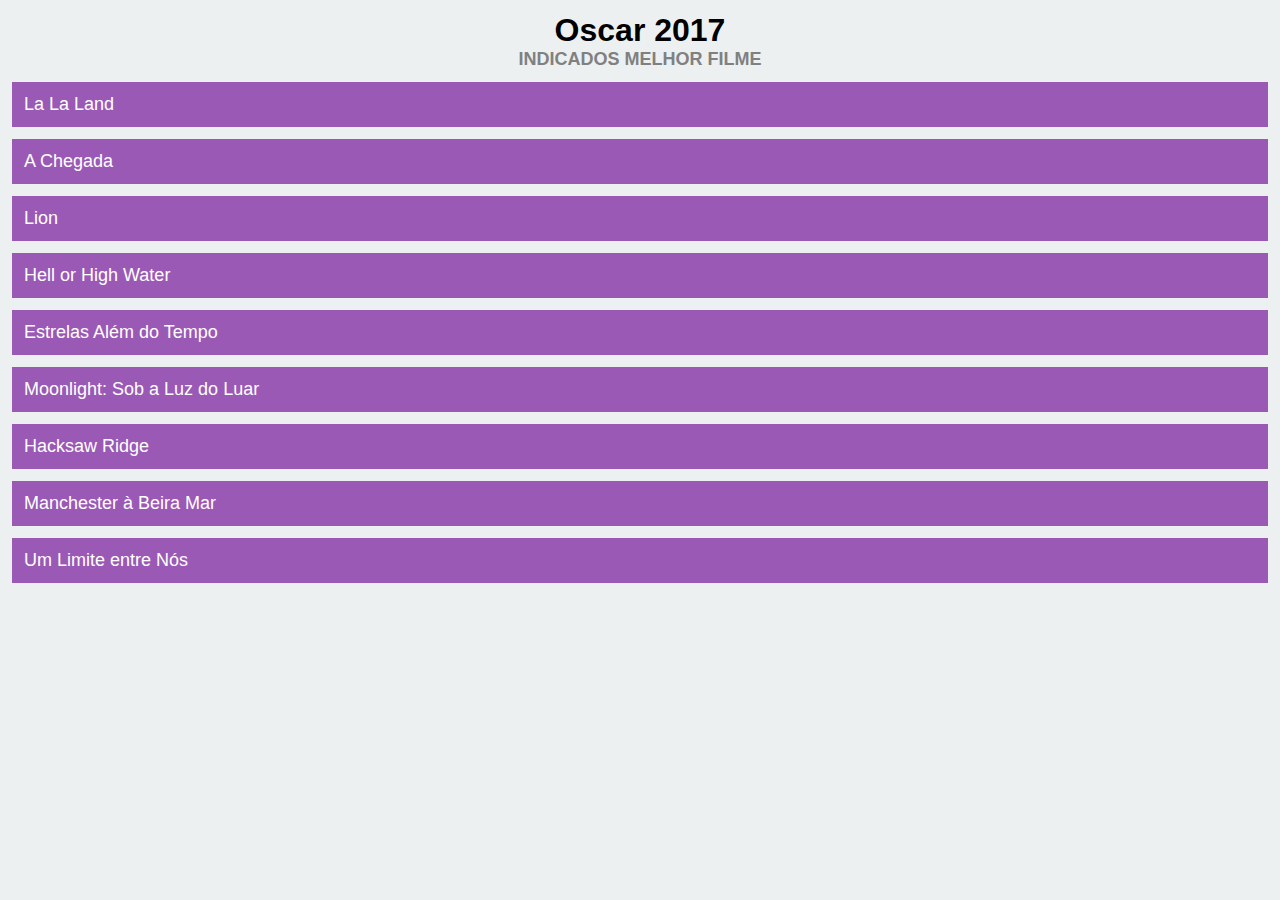
<file: proj001/index.html>
<!DOCTYPE html>
<html lang="pt-br">
<head>
    <meta charset="UTF-8">
    <meta name="viewport" content="width=device-width, initial-scale=1.0">
    <meta http-equiv="X-UA-Compatible" content="ie=edge">
    <title>Projeto 001 - Oscar 2017</title>
    <link rel="stylesheet" href="estilo.css">
</head>
<body>
    <h1>Oscar 2017</h1>
    <h2>Indicados Melhor Filme</h2>

    <ul>
        <li>La La Land</li>
        <li>A Chegada</li>
        <li>Lion</li>
        <li>Hell or High Water</li>
        <li>Estrelas Além do Tempo</li>
        <li>Moonlight: Sob a Luz do Luar</li>
        <li>Hacksaw Ridge</li>
        <li>Manchester à Beira Mar</li>
        <li>Um Limite entre Nós</li>
    </ul>
    


</body>
</html>
</file>
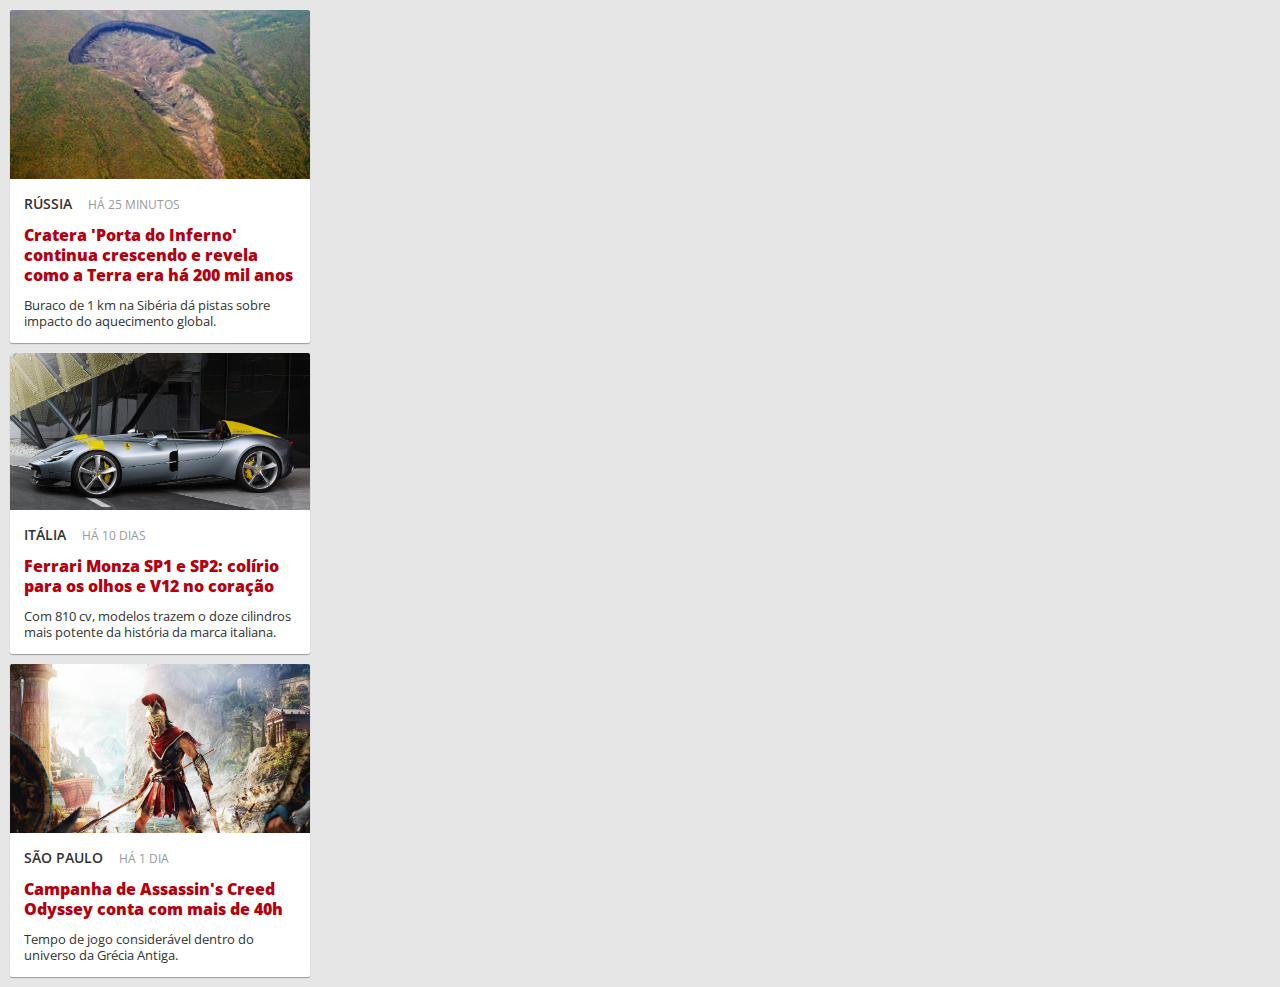
<file: proj002/index.html>
<!DOCTYPE html>
<html lang="pt-br">

<head>
    <meta charset="UTF-8">
    <meta name="viewport" content="width=device-width, initial-scale=1.0">
    <meta http-equiv="X-UA-Compatible" content="ie=edge">
    <title>Projeto 002 - Notícias</title>
    <link rel="stylesheet" href="estilo.css">
    <link href="https://fonts.googleapis.com/css?family=Open+Sans" rel="stylesheet">
</head>

<body>
    <!--Notícia da Cratera-->
    <div class="card">
        <a href="http://bit.ly/pm-proj002-noticia">
            <img src="cratera.jpg" 
            alt="Foto da cratera Porta do Inferno">
        </a>
        <div class="textos">
            <span class="local">
                Rússia
            </span>
            <span class="tempo">
                Há 25 minutos
            </span>
            <h2>
                <a href="http://bit.ly/pm-proj002-noticia">
                Cratera 'Porta do Inferno' continua
                crescendo e revela como a Terra
                era há 200 mil anos
                </a>
            </h2>
            <p>Buraco de 1 km na Sibéria
                dá pistas sobre impacto do
                aquecimento global.
            </p>
        </div>
    </div>
    <!--Notícia adicional 1 - Ferrari Monza-->
    <div class="card">
        <a href="https://quatrorodas.abril.com.br/noticias/ferrari-monza-sp1-e-sp2-colirio-para-os-olhos-e-v12-no-coracao/">
            <img src="Ferrari.jpg" 
            alt="Foto da Ferrari Monza SP1">
        </a>
        <div class="textos">
            <span class="local">
                Itália
            </span>
            <span class="tempo">
                Há 10 dias
            </span>
            <h2>
                <a href="https://quatrorodas.abril.com.br/noticias/ferrari-monza-sp1-e-sp2-colirio-para-os-olhos-e-v12-no-coracao/">
                Ferrari Monza SP1 e SP2: colírio para os olhos e
                V12 no coração
                </a>
            </h2>
            <p>Com 810 cv, modelos trazem o doze cilindros mais
                potente da história da marca italiana.
            </p>
        </div>
    </div>

    <!--Notícia adicional 2 - Assassin's Creed Odyssey-->
    <div class="card">
        <a href="https://www.meups4.com.br/noticias/campanha-de-assassins-creed-odyssey-conta-com-mais-de-40h/">
            <img src="Jogo.jpg" 
            alt="Foto do jogo Assassin's Creed Odyssey">
        </a>
        <div class="textos">
            <span class="local">
                São Paulo
            </span>
            <span class="tempo">
                Há 1 dia
            </span>
            <h2>
                <a href="https://www.meups4.com.br/noticias/campanha-de-assassins-creed-odyssey-conta-com-mais-de-40h/">
                Campanha de Assassin's Creed Odyssey conta com
                mais de 40h
                </a>
            </h2>
            <p>Tempo de jogo considerável dentro do universo da
                Grécia Antiga.
            </p>
        </div>
    </div>

</body>

</html>
</file>
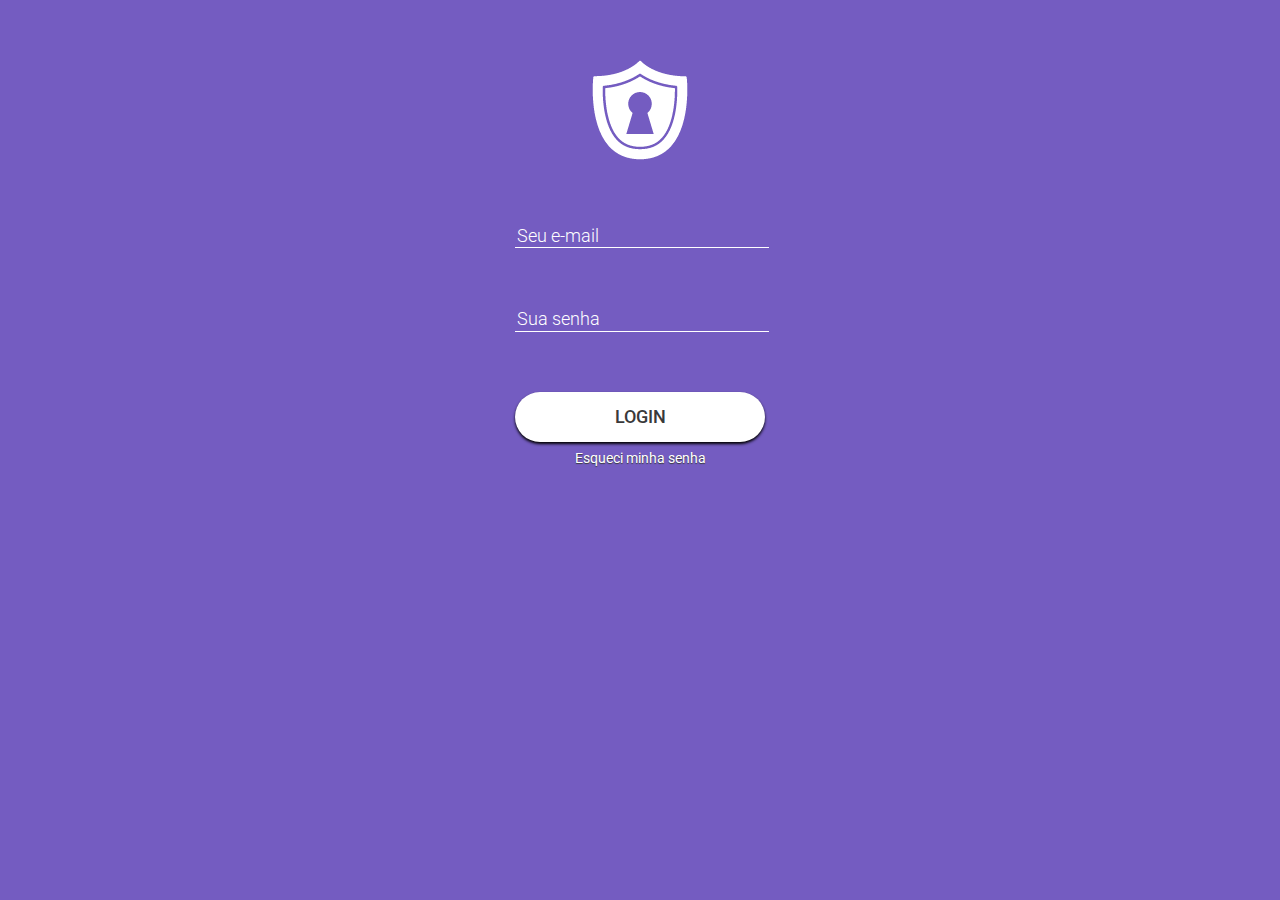
<file: proj003/index.html>
<!DOCTYPE html>
<html lang="pt-br">

<head>
    <meta charset="UTF-8">
    <meta name="viewport" content="width=device-width, initial-scale=1.0">
    <meta http-equiv="X-UA-Compatible" content="ie=edge">
    <title>Projeto 003 - Login</title>
    <link rel="stylesheet" href="normalize.css">
    <link rel="stylesheet" href="estilo.css">
    <link href="https://fonts.googleapis.com/css?family=Roboto:300,400,500" rel="stylesheet">
</head>

<body>
    <div class="logincard">
        <div class="imagemLogo"><img src="logo.png" alt="Imagem do Logo"></div>
        <form action="">
            <input type="email" placeholder="Seu e-mail" id="emailAddress" required>
            <input type="password" placeholder="Sua senha" id="" required>
            <button>Login</button>
        </form>
        <a href="senha.html">Esqueci minha senha</a>
    </div>

</body>


</html>
</file>
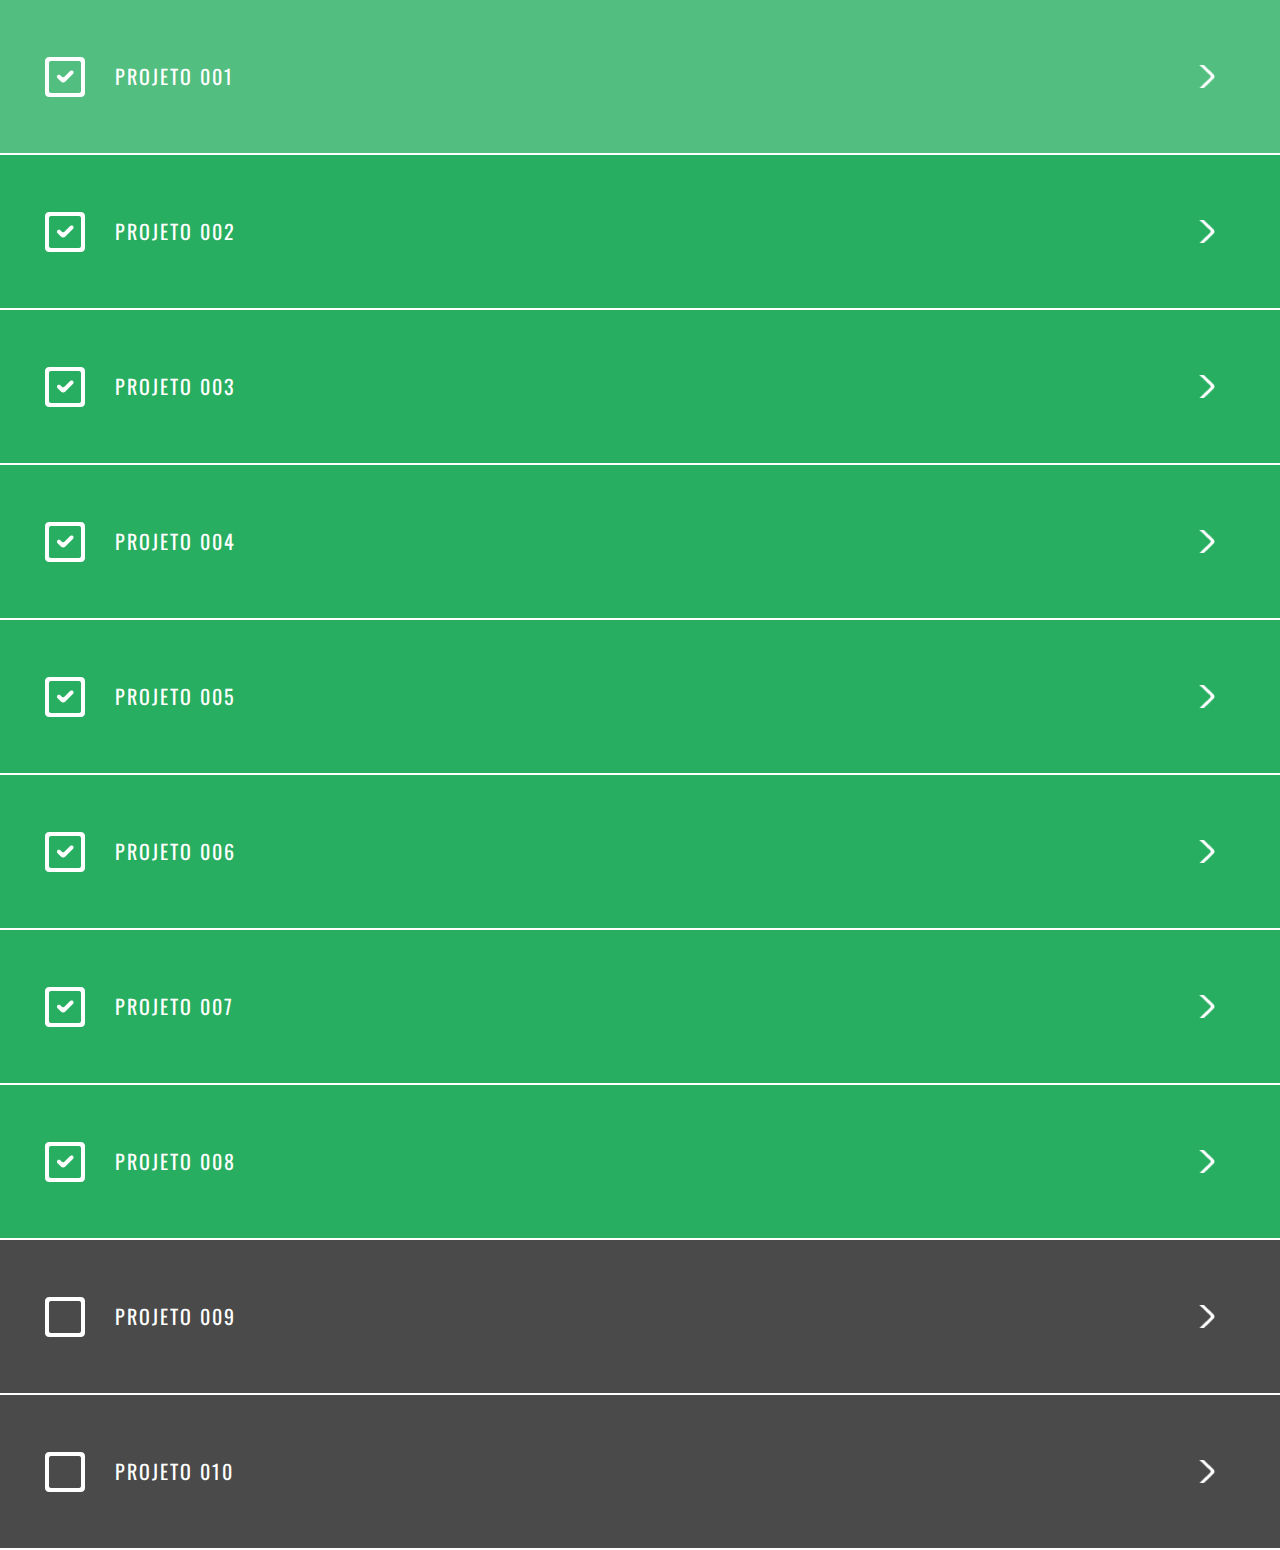
<file: proj004/index.html>
<!DOCTYPE html>
<html lang="pt-br">
<head>
    <meta charset="UTF-8">
    <meta name="viewport" content="width=device-width, initial-scale=1.0">
    <meta http-equiv="X-UA-Compatible" content="ie=edge">
    <title>Projeto 004</title>
    <link rel="stylesheet" href="normalize.css">
    <link rel="stylesheet" href="estilo.css">
    <link href="https://fonts.googleapis.com/css?family=Oswald:500" rel="stylesheet">
</head>
<body>
    <ul>
        <li class="proj_done"><a href="../proj001/">Projeto 001</a></li>
        <li class="proj_done"><a href="../proj002/">Projeto 002</a></li>
        <li class="proj_done"><a href="../proj003/">Projeto 003</a></li>
        <li class="proj_done"><a href="../proj004/">Projeto 004</a></li>
        <li class="proj_done"><a href="../proj005/">Projeto 005</a></li>
        <li class="proj_done"><a href="../proj006/">Projeto 006</a></li>
        <li class="proj_done"><a href="../proj007/">Projeto 007</a></li>
        <li class="proj_done"><a href="../proj008/">Projeto 008</a></li>
        <li><a href="../proj009/">Projeto 009</a></li>
        <li><a href="../proj010/">Projeto 010</a></li>
    </ul>
</body>
</html>
</file>
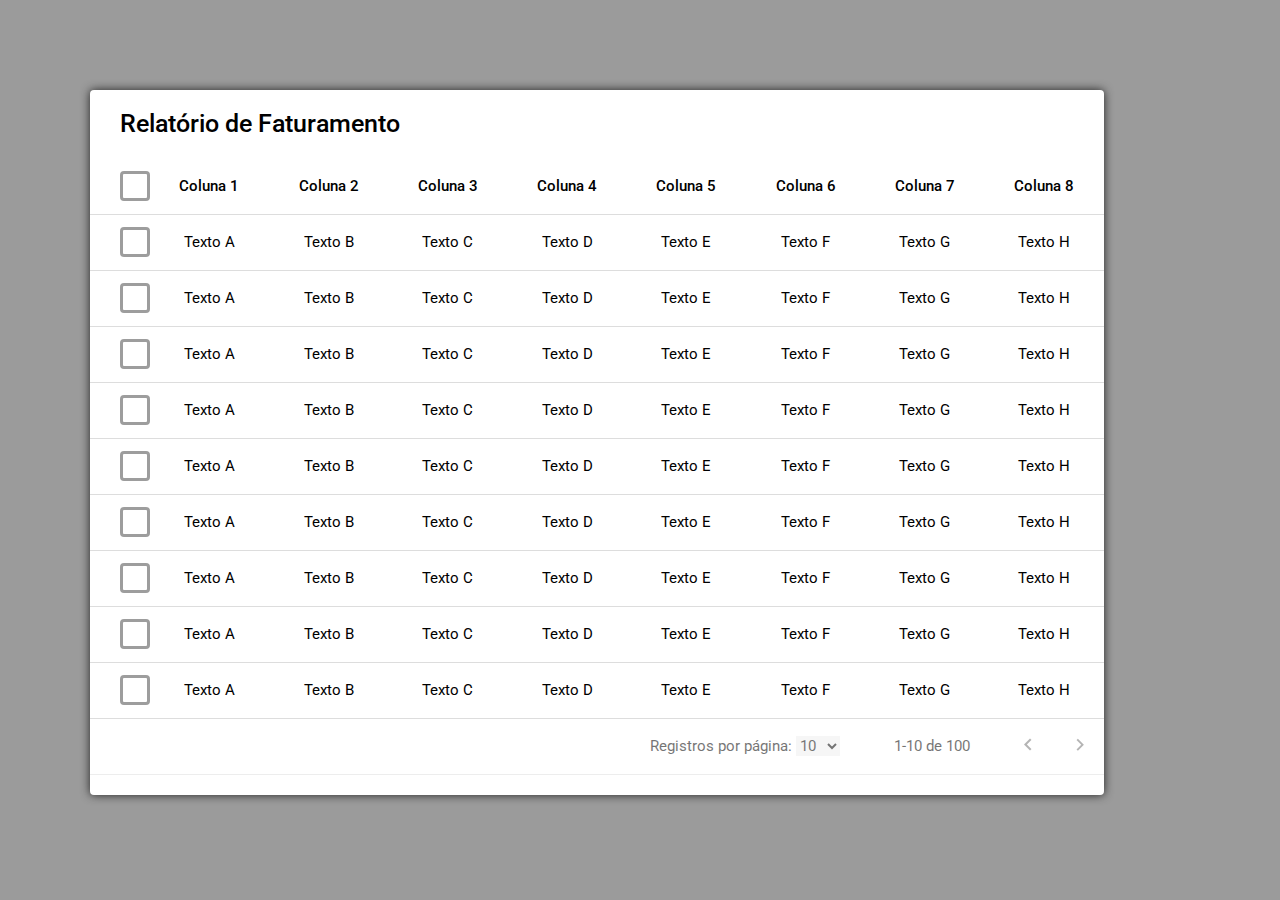
<file: proj005/index.html>
<!DOCTYPE html>
<html lang="pt-br">
<head>
    <meta charset="UTF-8">
    <meta name="viewport" content="width=device-width, initial-scale=1.0">
    <meta http-equiv="X-UA-Compatible" content="ie=edge">
    <title>Projeto 005 - Relatório de Faturamento</title>
    <link rel="stylesheet" href="normalize.css">
    <link rel="stylesheet" href="estilo.css">
    <link href="https://fonts.googleapis.com/css?family=Roboto:300,400,500" rel="stylesheet">
</head>
<body>
    <div class="card">
            <table id="t01">
                <caption>Relatório de Faturamento</caption>
                <thead>
                    <tr>
                        <th>
                            <label class="container">
                                <input type="checkbox">
                                <span class="mycheck"></span>
                            </label>
                        </th>
                        <th>Coluna 1</th>
                        <th>Coluna 2</th>
                        <th>Coluna 3</th>
                        <th>Coluna 4</th>
                        <th>Coluna 5</th>
                        <th>Coluna 6</th>
                        <th>Coluna 7</th>
                        <th>Coluna 8</th>
                    </tr>
                </thead>
                <tbody>
                    <tr>
                        <td class="">
                            <label class="container">
                                <input type="checkbox">
                                <span class="mycheck"></span>
                            </label>
                        </td>
                        <td>Texto A</td>
                        <td>Texto B</td>
                        <td>Texto C</td>
                        <td>Texto D</td>
                        <td>Texto E</td>
                        <td>Texto F</td>
                        <td>Texto G</td>
                        <td>Texto H</td>
                    </tr>
                    <tr>
                        <td>
                            <label class="container">
                                <input type="checkbox">
                                <span class="mycheck"></span>
                            </label>
                        </td>
                        <td>Texto A</td>
                        <td>Texto B</td>
                        <td>Texto C</td>
                        <td>Texto D</td>
                        <td>Texto E</td>
                        <td>Texto F</td>
                        <td>Texto G</td>
                        <td>Texto H</td>
                    </tr>
                    <tr>
                        <td>
                            <label class="container">
                                <input type="checkbox">
                                <span class="mycheck"></span>
                            </label>
                        </td>
                        <td>Texto A</td>
                        <td>Texto B</td>
                        <td>Texto C</td>
                        <td>Texto D</td>
                        <td>Texto E</td>
                        <td>Texto F</td>
                        <td>Texto G</td>
                        <td>Texto H</td>
                    </tr>
                    <tr>
                        <td>
                            <label class="container">
                                <input type="checkbox">
                                <span class="mycheck"></span>
                            </label>
                        </td>
                        <td>Texto A</td>
                        <td>Texto B</td>
                        <td>Texto C</td>
                        <td>Texto D</td>
                        <td>Texto E</td>
                        <td>Texto F</td>
                        <td>Texto G</td>
                        <td>Texto H</td>
                    </tr>
                    <tr>
                        <td>
                            <label class="container">
                                <input type="checkbox">
                                <span class="mycheck"></span>
                            </label>
                        </td>
                        <td>Texto A</td>
                        <td>Texto B</td>
                        <td>Texto C</td>
                        <td>Texto D</td>
                        <td>Texto E</td>
                        <td>Texto F</td>
                        <td>Texto G</td>
                        <td>Texto H</td>
                    </tr>
                    <tr>
                        <td>
                            <label class="container">
                                <input type="checkbox">
                                <span class="mycheck"></span>
                            </label>
                        </td>
                        <td>Texto A</td>
                        <td>Texto B</td>
                        <td>Texto C</td>
                        <td>Texto D</td>
                        <td>Texto E</td>
                        <td>Texto F</td>
                        <td>Texto G</td>
                        <td>Texto H</td>
                    </tr>
                    <tr>
                        <td>
                            <label class="container">
                                <input type="checkbox">
                                <span class="mycheck"></span>
                            </label>
                        </td>
                        <td>Texto A</td>
                        <td>Texto B</td>
                        <td>Texto C</td>
                        <td>Texto D</td>
                        <td>Texto E</td>
                        <td>Texto F</td>
                        <td>Texto G</td>
                        <td>Texto H</td>
                    </tr>
                    <tr>
                        <td>
                            <label class="container">
                                <input type="checkbox">
                                <span class="mycheck"></span>
                            </label>
                        </td>
                        <td>Texto A</td>
                        <td>Texto B</td>
                        <td>Texto C</td>
                        <td>Texto D</td>
                        <td>Texto E</td>
                        <td>Texto F</td>
                        <td>Texto G</td>
                        <td>Texto H</td>
                    </tr>
                    <tr>
                        <td>
                            <label class="container">
                                <input type="checkbox">
                                <span class="mycheck"></span>
                            </label>
                        </td>
                        <td>Texto A</td>
                        <td>Texto B</td>
                        <td>Texto C</td>
                        <td>Texto D</td>
                        <td>Texto E</td>
                        <td>Texto F</td>
                        <td>Texto G</td>
                        <td>Texto H</td>
                    </tr>
                </tbody>
                <tfoot>
                    <tr>
                        <td colspan="9">
                            Registros por página:
                            <select>
                                <option value="10">10</option>
                                <option value="20">20</option>
                                <option value="50">50</option>
                                <option value="100">100</option>
                            </select>
                            <span>1-10 de 100</span>
                            <a href="#"><img src="back.png"></a>
                            <a href="#"><img src="fw.png"></a>
                        </td>
                    </tr>    
                </tfoot> 
            </table>
    </div>
</body>
</html>
</file>
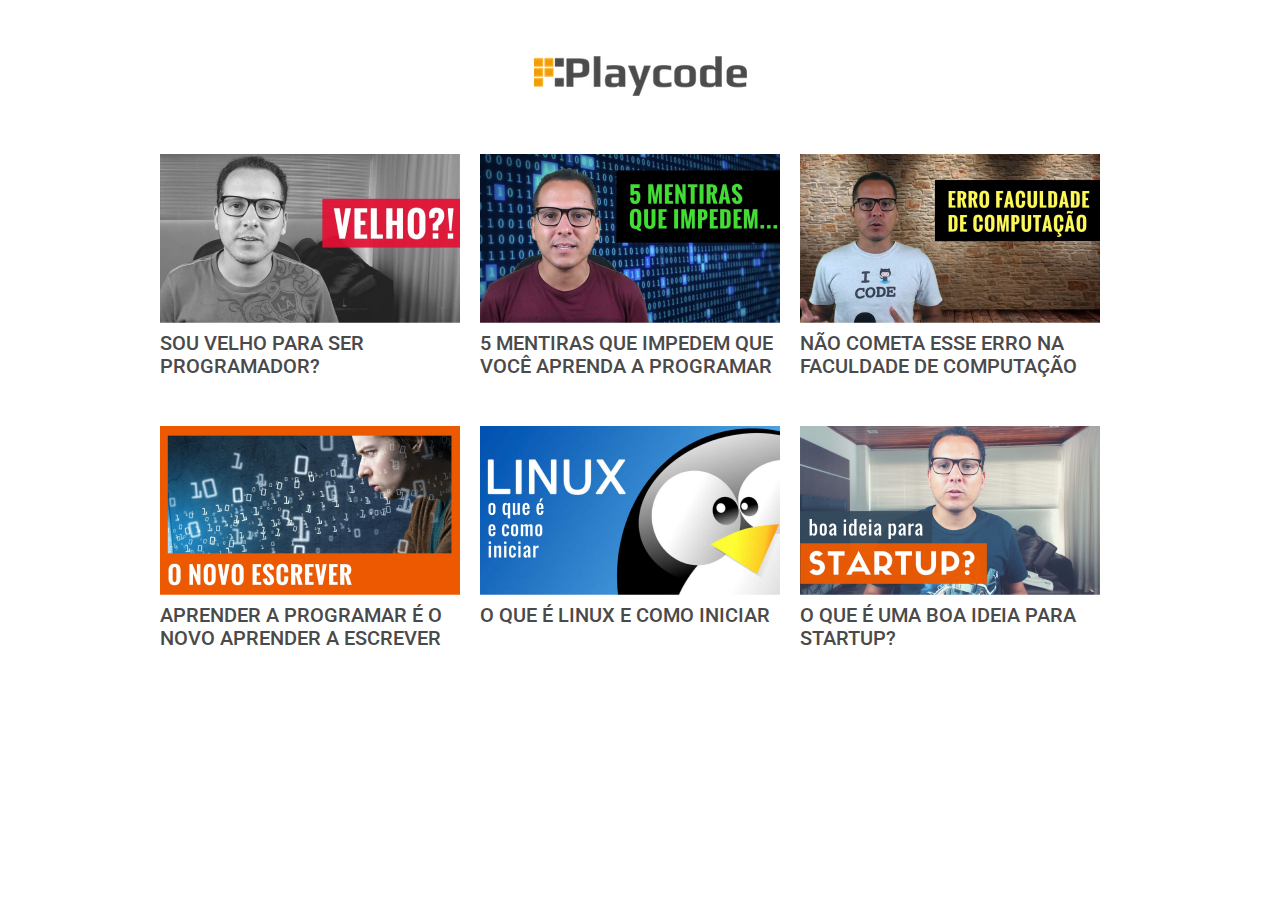
<file: proj006/index.html>
<!DOCTYPE html>
<html lang="pt-br">
<head>
    <meta charset="UTF-8">
    <meta name="viewport" content="width=device-width, initial-scale=1.0">
    <meta http-equiv="X-UA-Compatible" content="ie=edge">
    <title>Projeto 006</title>
    <link rel="stylesheet" href="normalize.css">
    <link rel="stylesheet" href="estilo.css">
    <link href="https://fonts.googleapis.com/css?family=Roboto:500" rel="stylesheet">
</head>
<body>
    <div class="container">
        <h1><img src="logo-playcode.png" alt="Logo da Playcode"></h1>
        <div class="card">
            <img src="vid1.png" alt="Foto do vídeo 1">
            <h2>
                Sou velho para ser 
                programador?
            </h2>
        </div>
        <div class="card">
                <img src="vid2.png" alt="Foto do vídeo 2">
                <h2>
                5 mentiras que impedem que
                você aprenda a programar
                </h2>
        </div>
        <div class="card">
                <img src="vid3.png" alt="Foto do vídeo 3">
                <h2>
                    Não cometa esse erro na
                    faculdade de computação
                </h2>
        </div>
        <div class="card">
                <img src="vid4.png" alt="Foto do vídeo 4">
                <h2>
                    Aprender a programar é o
                    novo aprender a escrever
                </h2>
        </div>
        <div class="card">
                <img src="vid5.png" alt="Foto do vídeo 5">
                <h2>
                    O que é linux e como iniciar
                </h2>
        </div>
        <div class="card">
                <img src="vid6.png" alt="Foto do vídeo 6">
                <h2>
                    O que é uma boa ideia para 
                    startup?
                </h2>
        </div>
    </div>
</body>
</html>
</file>
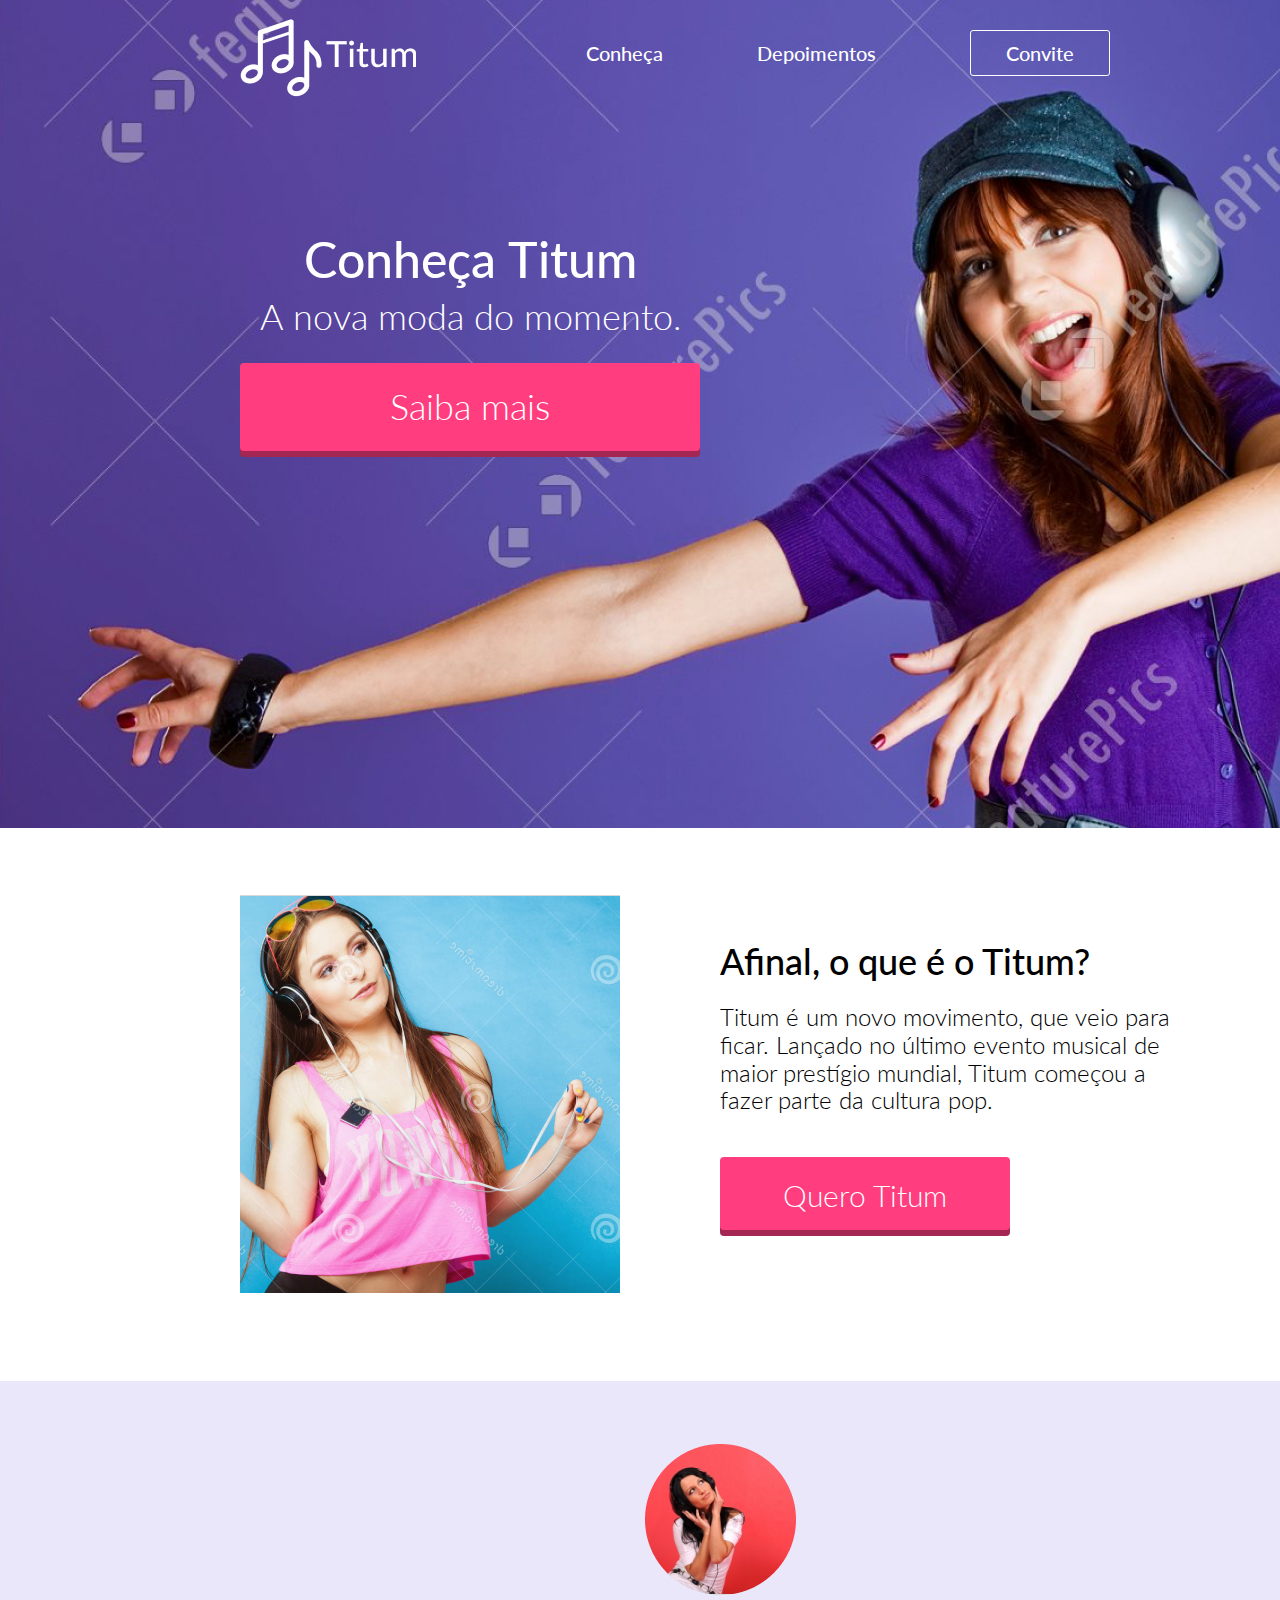
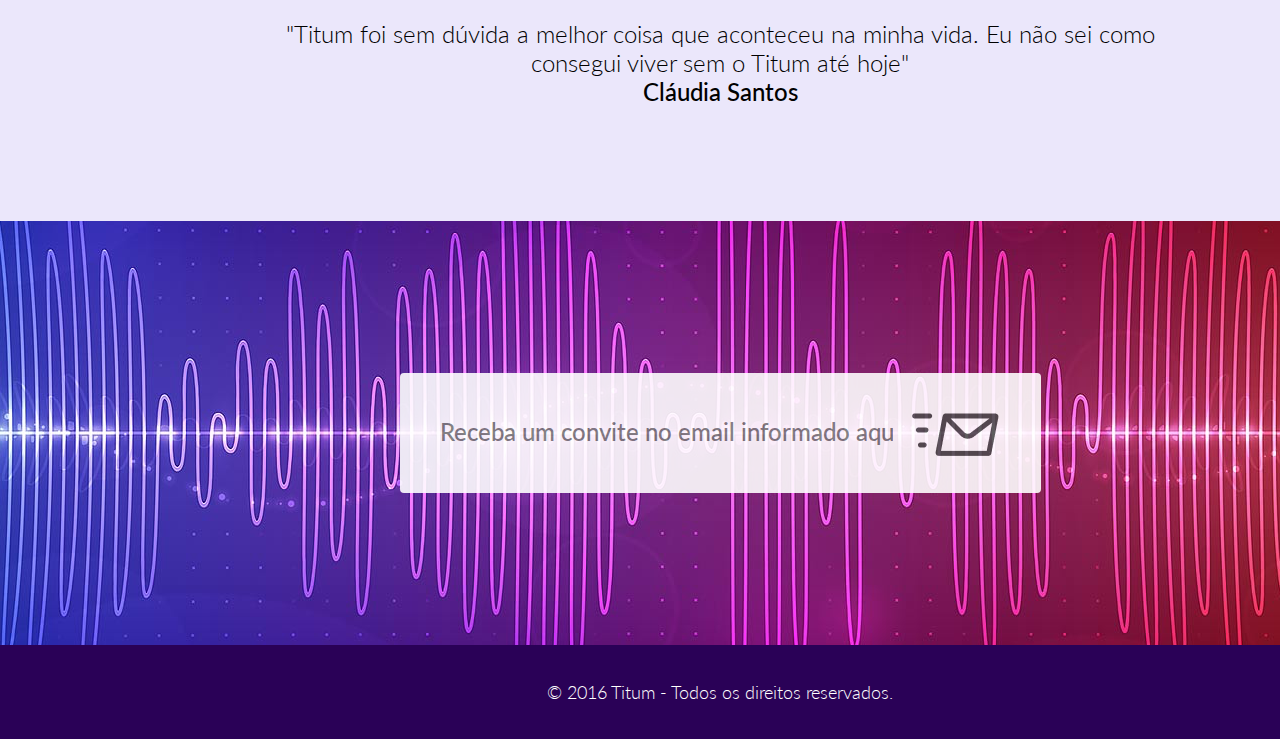
<file: proj007/index.html>
<!DOCTYPE html>
<html lang="pt-br">
<head>
    <meta charset="UTF-8">
    <meta name="viewport" content="width=device-width, initial-scale=1.0">
    <meta http-equiv="X-UA-Compatible" content="ie=edge">
    <title>Projeto 007 - Landing Page</title>
    <link rel="stylesheet" href="normalize.css">
    <link rel="stylesheet" href="estilo.css">
    <link href="https://fonts.googleapis.com/css?family=Lato:300,400,700&display=swap" rel="stylesheet">
</head>
<body>
    <header>
        <div class="container">
            <div class="card">
                <h1><span>Logo</span></h1>
                <nav>
                    <ul>
                        <li><a href="#conheca">Conheça</a></li>
                        <li><a href="#depoimentos">Depoimentos</a></li>
                        <li id="conv"><a href="#convite">Convite</a></li>
                    </ul>
                </nav>
            </div>
        </div>
    </header>
    <section id="topo">
        <div class="container">
            <div class="card">
                <h1>Conheça Titum</h1>
                <h2>A nova moda do momento.</h2>
                <div class="linkbox">
                    <a href="#conheca">Saiba mais</a>
                </div>
            </div>
        </div>
    </section>
    <section id="conheca">
        <div class="container">
            <img src="fashion-teen-girl-listen-music.png" alt="Garota jovem ouvindo música">
            <div class="cardtext">
                <h1>Afinal, o que é o Titum?</h1>
                <p>
                    Titum é um novo movimento, que veio para
                    ficar. Lançado no último evento musical de
                    maior prestígio mundial, Titum começou a
                    fazer parte da cultura pop.
                </p>
                <div class="linkbox">
                    <a href="#convite">Quero Titum</a>
                </div>
            </div>
        </div>
    </section>
    <section id="depoimentos">
        <div class="container">
            <img src="woman-with-headphones-listening-to-music.png" alt="Mulher com fone de ouvido">
            <div class="cardtext">
                <p>
                    "Titum foi sem dúvida a melhor coisa que aconteceu na minha vida. Eu não sei como
                    consegui viver sem o Titum até hoje"
                </p>
                <h2>Cláudia Santos</h2>
            </div>
        </div>
    </section>
    <section id="convite">
        <div class="container">
            <div class="cardmail">
                <form action="">
                    <input type="email" placeholder="Receba um convite no email informado aqui" id="emailAddress" required>
                    <button><span>Enviar</span></button>
                </form>
            </div>
        </div>
    </section>
    <footer>
        <div class="container">
                <div class="card">
                    <h2>© 2016 Titum - Todos os direitos reservados.</h2>
                </div>
            </div>
    </footer>
    
</body>
</html>
</file>
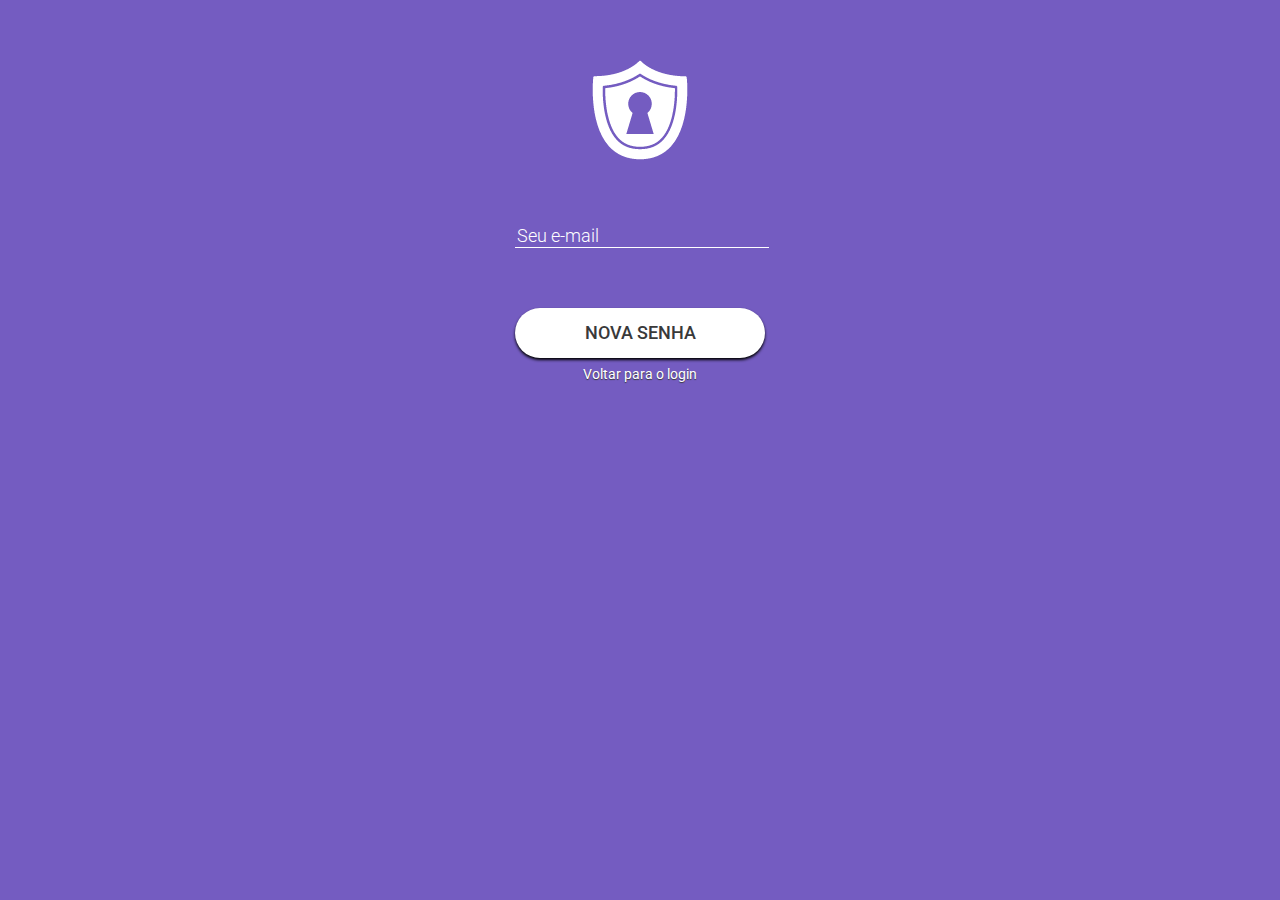
<file: proj003/senha.html>
<!DOCTYPE html>
<html lang="pt-br">
<head>
    <meta charset="UTF-8">
    <meta name="viewport" content="width=device-width, initial-scale=1.0">
    <meta http-equiv="X-UA-Compatible" content="ie=edge">
    <title>pm-projeto003 - Login</title>
    <link rel="stylesheet" href="normalize.css">
    <link rel="stylesheet" href="estilo.css">
    <link href="https://fonts.googleapis.com/css?family=Roboto" rel="stylesheet">
</head>
<body>
    <div class="logincard">
        <div class="imagemLogo"><img src="logo.png" alt="Imagem do Logo"></div>
        <form action="">
            <input type="email" placeholder="Seu e-mail" required>
            <button>Nova senha</button>
        </form>
        <a href="index.html">Voltar para o login</a>
</div>

</body>
</html>
</file>
<file: proj001/estilo.css>
*{
    margin: 0;
    padding: 0;
}

body {
    background-color:#ecf0f1;
    font-style: normal;
    font-family: Arial;
}

h1 {
    color: black;
    text-align: center;
    margin-top: 12px;    
}

h2 {
    color: gray;
    font-size: 18px;
    text-transform: uppercase;
    text-align: center;
    margin-bottom: 12px;
}

ul {
    list-style: none;
    margin-left: 12px;
    margin-right: 12px;
}

li {
    background-color: #9b59b6;
    padding: 12px;
    color: white;
    font-size: 18px;
    margin-bottom: 12px;
}
</file>
<file: proj002/estilo.css>
*{
    margin: 0;
    padding: 0;
}

body {
    background-color: #e6e6e6;
    font-family: 'Open Sans', sans-serif;
    line-height: 16px;
}

.card {
    background-color: #ffffff;
    margin: 10px;
    width: 300px;
    border-radius: 2px;
    box-shadow: 0px 1px 1px #999999;
}

img {
    width: 100%;
    border-radius: 2px 2px 0 0;
}

.textos {
    padding: 14px;
}

.local {
    text-transform: uppercase;
    color: #333333;
    font-size: 14px;
    font-weight: 600;
    padding-right: 12px;
}

.tempo {
    text-transform: uppercase;   
    color: #999999;
    font-size: 12px;
}

h2 {
    margin-top: 12px;
    font-size: 16px;
    font-weight: 800;
    line-height: 20px;
}

h2 a {
    text-decoration: none;
    color: #b5000d;
}

p {
    margin-top: 12px;
    color: #333333;
    font-size: 13px;
}
</file>
<file: proj003/estilo.css>
body {
    background-color: #745cc1;
    font-family: 'Roboto', sans-serif;
    font-size: 18px;
}

.logincard {
    width: 250px;
    margin: 60px auto;
    text-align: center;
}

form {
    margin-top: 60px;
}

input {
    background-color: transparent;
    border: 0;
    border-bottom: 1px solid #ffffff;
    margin-bottom: 60px;
    color: #ffffff;
    width: 100%;
}

::placeholder {
    color: #ffffff;
    font-weight: 300;
    
}

button {
    background-color: #ffffff;
    height: 50px;
    border-radius: 40px;
    width: 100%;
    text-transform: uppercase;
    font-weight: 500;
    color: #39393a;
    border: 0;
    box-shadow: 0 2px 3px #000000;
    margin-bottom: 5px;
}

a {
    text-decoration: none;
    color: #ffffff;
    font-size: 14px;
    font-weight: 400;
    text-shadow: 0 1px 1px #39393a;
}
</file>
<file: proj004/estilo.css>
*{
    margin: 0;
    padding: 0;
}

body {
    font-family: 'Oswald', sans-serif;
}

ul {
    list-style: none;
}

li {
    list-style-type: none;
    background-color: #4a4a4a;
    padding: 65px 65px 65px 115px;
    color: white;
    font-size: 20px;
    letter-spacing: 2px;
    margin-bottom: 2px;
    align-items: center;
    background-image: url('not_done.png');
    background-repeat: no-repeat;
    background-position: 45px center;
}

a {
    text-decoration: none;
    text-transform: uppercase;
    color: #ffffff;
    display: block;
    background-image: url('arrow_right.png');
    background-repeat: no-repeat;
    background-position: right center;
}


li:hover {
    background-color: #6e6d6e;
}

li.proj_done {
    background-color: #27AE60;
    background-image: url('done.png');
}

li.proj_done:hover {
    background-color:rgba(39, 174, 96, 0.8);
}
</file>
<file: proj005/estilo.css>
*{
    margin: 0;
    padding: 0;
}
body {
    font-family: 'Roboto', sans-serif;
    background-color: #9b9b9b;
    -webkit-font-smoothing: antialiased;
    font-size: 15px;
    font-weight: 400;
}

.card {
    background-color: #ffffff;
    margin: 90px;
    width: 1014px;
    height: 705px;
    border-radius: 4px;
    box-shadow: 0px 0px 10px #222222;
}

caption {
    font-weight: 500;
    font-size: 25px;
    padding: 20px 0px 20px 30px;
    text-align: left;
}

table {
    width: 100%;
    border-spacing: 0;
}

th {
    border-bottom: 1px solid #ddd;
    font-weight: 500;
}

td {
    border-bottom: 1px solid #ddd;
}

td:first-child, th:first-child {
    padding-left: 30px;
}

tr {
    line-height: 55px;
    text-align: center;
    vertical-align: middle;
}

tr:hover {
    background-color: #EEEEEE;
}

.container {
    display: block;
    position: relative;
    padding-bottom: 30px;
    margin-left: -30px;
    cursor: pointer;
    font-size: 22px;
}

.container input {
    position: absolute;
    cursor: pointer;
    opacity: 0;
    height: 0;
    width: 0;
}

.mycheck {
    position: absolute;
    opacity: 0.54;
    height: 24px;
    width: 24px;
    border: solid #4A4A4A;
    border-radius: 4px;
}

.mycheck:after {
    content: "";
    position: absolute;
    display: none;
}

.container input:checked ~ .mycheck:after {
    display: block;
}

.container .mycheck:after {
    left: 8px;
    top: 5px;
    width: 5px;
    height: 10px;
    border: solid #4A4A4A;
    border-width: 0 3px 3px 0;
    -webkit-transform: rotate(45deg);
    -ms-transform: rotate(45deg);
    transform: rotate(45deg);
}

tfoot td{
    text-align: right;
    opacity: 0.54;
}

tfoot span {
    padding: 0px 30px 0px 50px;
}

tfoot img {
    padding: 0px 20px 0px 20px;
    opacity: 1;
}

tfoot select {
    border: none;
}
</file>
<file: proj006/estilo.css>
*{
    margin: 0;
    padding: 0;
}

body {
    font-family: 'Roboto', sans-serif;
    text-transform: uppercase;
    padding: 10px;
}

h1 {
    padding: 25px 0px 28px 0px;
    text-align: center;
}

.card {
    width: 300px;
    padding: 0px 20px 48px 0px;
}

.card img {
    width: 100%;
}

h2 {
    font-size: 20px;
    font-weight: 500;
    color: #4A4A4A;
    padding: 5px 0px 0px 0px;
}

.container {
    margin: 0 auto;
    width: 960px;
    height: 600px;
    display: flex;
    flex-wrap: wrap;
    align-items: flex-start;
}

.container>*:first-child {
    flex-basis: 100%;
}

@media (max-width: 600px) {
    .container {
        width: 100%;
    }
    .card {
        width: 100%;
        padding: 0px 0px 48px 0px;
    }
}



/*Outra opção:
.card {
    width: 300px;
    padding: 0px 20px 48px 0px;
    float: left;
}

.container {
    margin: 0 auto;
    width: 960px;
    height: 600px;
}

Apagar opção .container>*:first-child
*/
</file>
<file: proj007/estilo.css>
*{
    margin: 0;
    padding: 0;
}

body {
    font-family: 'Lato', sans-serif;
}

.container {
    width: 960px;
    margin: auto;
}

header {
    width: 100%;
    height: 101px;
    float: left;
}

@media (max-width: 1440px) {
    header .container {
        margin-left: 240px;
    }
}

header .container .card{
    line-height: 60px;
}

header .container .card h1 {
    height: 79px;
    width: 176px;
    background-image: url(logo.png);
    background-repeat: no-repeat;
    display: inline-block;
    margin: 19px 166px 0px 0px;
}

header .container .card h1 span {
    visibility: hidden;
}

header .container .card nav {
    display: inline-block;
}

header .container .card nav ul {
    list-style: none;
}

header .container .card nav ul li {
    display: inline-block;
}

header .container .card nav ul li a {
    text-decoration: none;
    font-size: 20px;
    font-weight: 500;
    color: white;
    margin-right: 90px;
}

header .container .card nav ul #conv a{
    padding: 10px 35px 10px 35px;
    border-style: solid;
    border-width: 1px;
    border-color: white;
    border-radius: 3px;
}

#topo {
    background-image: url(fundo_topo.png);
    background-repeat: no-repeat;
    width: 1440px;
    height: 828px;
    margin: auto;
}

#topo .container {
    height: 719px;
}

#topo .container .card {
    width: 460px;
    height: 225px;
    padding-top: 231px;
    text-align: center;
}

#topo .container .card h1 {
    font-size: 50px;
    font-weight: 500;
    color: white;
    margin: 0px 0px 7px 0px;
}

#topo .container .card h2 {
    font-size: 36px;
    font-weight: 300;
    color: white;
    margin: 0px 0px 26px 0px;
}

#topo .container .card .linkbox {
    width: inherit;
    height: 88px;
    background-color: #FF3D7F;
    border-radius: 4px;
    box-shadow: 0px 6px 0px #A32752;
    line-height: 82px;
}

#topo .container .card a {
    text-decoration: none;
    font-size: 36px;
    font-weight: 300;
    color: white;
    vertical-align: middle;
}

#conheca {
    width: 1440px;
    height: 553px;
    margin: auto;
}

#conheca .container {
    width: 960px;
    height: 553px;
}

#conheca .container img {
    float: left;
    padding-right: 100px;
    padding-top: 67px;
}

#conheca .container .cardtext {
    width: 460px;
    height: 398px;
    text-align: left;
    float: left;
    padding-top: 113px;
}

#conheca .container .cardtext h1 {
    font-size: 36px;
    font-weight: 500;
    color: black;
    margin: 0px 0px 21px 0px;
}

#conheca .container .cardtext p {
    font-size: 24px;
    font-weight: 300;
    color: black;
    margin: 0px 0px 43px 0px;
}

#conheca .container .cardtext .linkbox {
    width: 290px;
    height: 73px;
    background-color: #FF3D7F;
    border-radius: 4px;
    box-shadow: 0px 6px 0px #A32752;
    line-height: 73px;
    text-align: center;
}

#conheca .container .cardtext a {
    text-decoration: none;
    font-size: 30px;
    font-weight: 300;
    color: white;
    vertical-align: middle;
}

#depoimentos {
    width: 1440px;
    height: 440px;
    margin: auto;
    background-color: #EBE7FB;
}

#depoimentos .container {
    width: 960px;
    height: 440px;
    text-align: center;
}

#depoimentos .container img {
    padding-top: 63px;
    padding-bottom: 21px;
}

#depoimentos .container p{
    font-size: 24px;
    font-weight: 300;
    color: black;
    line-height: 29px;
}

#depoimentos .container h2{
    font-size: 24px;
    font-weight: 500;
    color: black;
    line-height: 29px;
}

#convite {
    background-image: url(fundo-convite.png);
    background-repeat: no-repeat;
    width: 1440px;
    height: 424px;
    margin: auto;
}

#convite .container {
    height: 424px;
    line-height: 424px;
}

.cardmail {
    margin: auto;
    text-align: center;
    padding-top: 152px;
}

#convite .container .cardmail form {
    width: 641px;
    height: 120px;
    line-height: 120px;
    vertical-align: middle;
    background-color: white;
    opacity: 0.89;
    border-radius: 4px;
    margin: auto;
    text-align: center;
}

#convite .container .cardmail input {
    border: none;
    width: 453px;
    height: 29px;
    color: #4A4A4A;
    font-size: 24px;
    font-weight: 500;
    margin-top: 44px;
    margin-right: 15px;
}

#convite .container .cardmail button {
    width: 88px;
    height: 45px;
    border: none;
    background-color: unset;
    background-image: url(botao-convite.png);
    background-repeat: no-repeat;
}

#convite .container .cardmail button span {
    visibility: hidden;
}

footer {
    height: 94px;
    width: 1440px;
    background-color: #2A0157;
    margin: auto;
    text-align: center;
    line-height: 94px;
}

footer h2 {
    font-size: 18px;
    font-weight: 300;
    color: white;
    vertical-align: middle;
}
</file>
